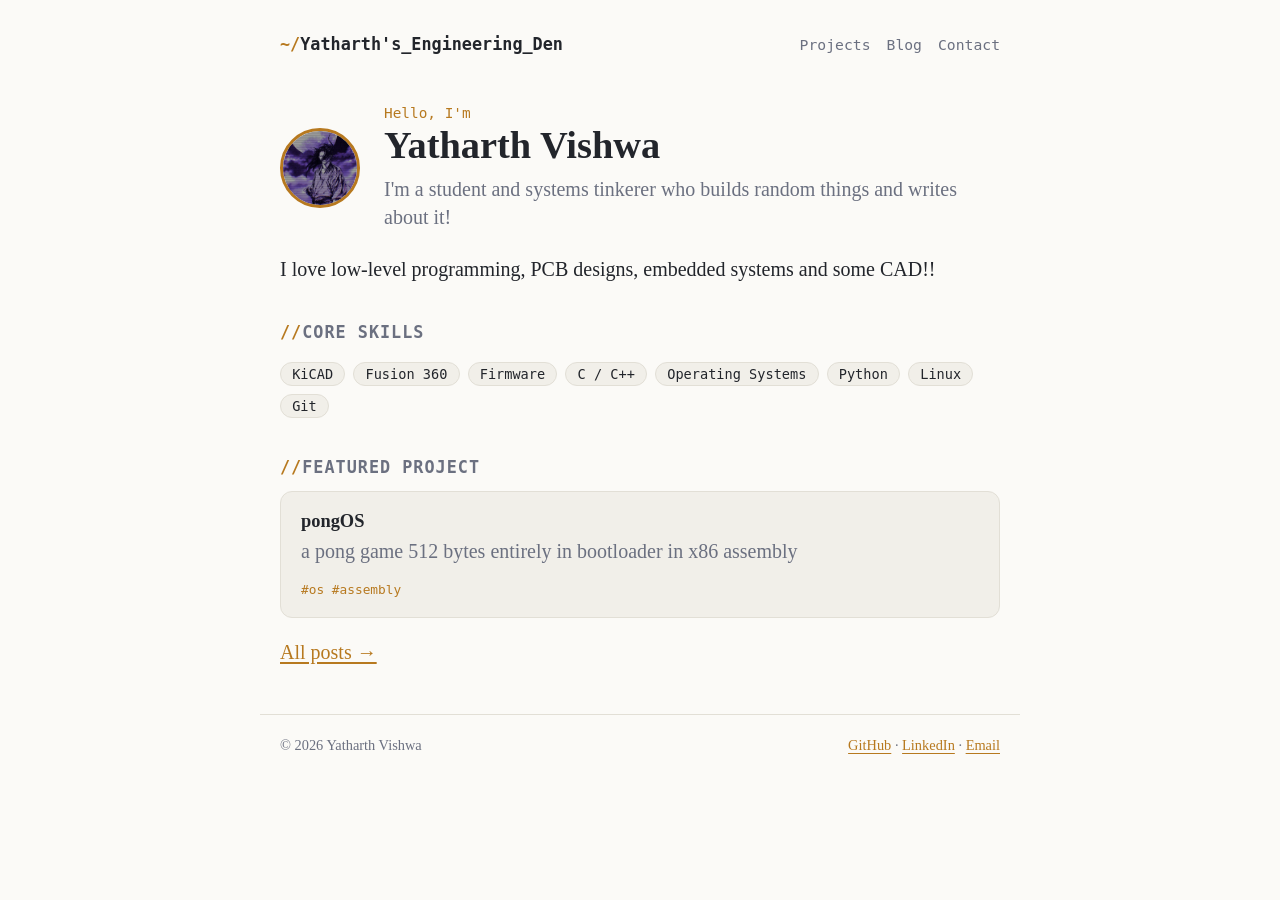
<file: index.html>
<!DOCTYPE html>
<html lang="en"><head><meta charset="utf-8">
<meta name="viewport" content="width=device-width, initial-scale=1">
<title>Yatharth's Den &amp; Builder</title>
<meta name="description" content="Portfolio and blog about my tech projects.">
<meta name="theme-color" content="#16181d">
<link rel="stylesheet" href="style.css"></head><body>
<header class="top"><a class="brand" href="index.html"><span class="prompt">~/</span>Yatharth's_Engineering_Den</a><nav><a href="projects.html">Projects</a><a href="blog.html">Blog</a><a href="contact.html">Contact</a></nav></header>
<main>

<section class="hero">
<img class="avatar" src="images/profile.jpeg" alt="Yatharth Vishwa">
<div>
<p class="eyebrow">Hello, I'm</p>
<h1>Yatharth Vishwa</h1>
<p class="lead">I'm a student and systems tinkerer who builds random things and writes about it!</p>
</div>
</section>

<p>I love low-level programming, PCB designs, embedded systems and some CAD!!</p>

<h2>Core skills</h2>
<ul class="chips"><li>KiCAD</li><li>Fusion 360</li><li>Firmware</li><li>C / C++</li><li>Operating Systems</li><li>Python</li><li>Linux</li><li>Git</li></ul>

<h2>Featured project</h2>
<a class="card" href="red/posts/pongos.html"><h3>pongOS</h3><p>a pong game 512 bytes entirely in bootloader in x86 assembly </p><span class="tags">#os #assembly</span></a>

<p><a href="blog.html">All posts &rarr;</a></p>

</main>
<footer>
<span>&copy; 2026 Yatharth Vishwa</span>
<span><a href="https://github.com/yatharthvishwa">GitHub</a> &middot; <a href="https://www.linkedin.com/in/yatharth-vishwa">LinkedIn</a> &middot; <a href="mailto:yatharth4665@gmail.com">Email</a></span>
</footer>
</body></html>
</file>
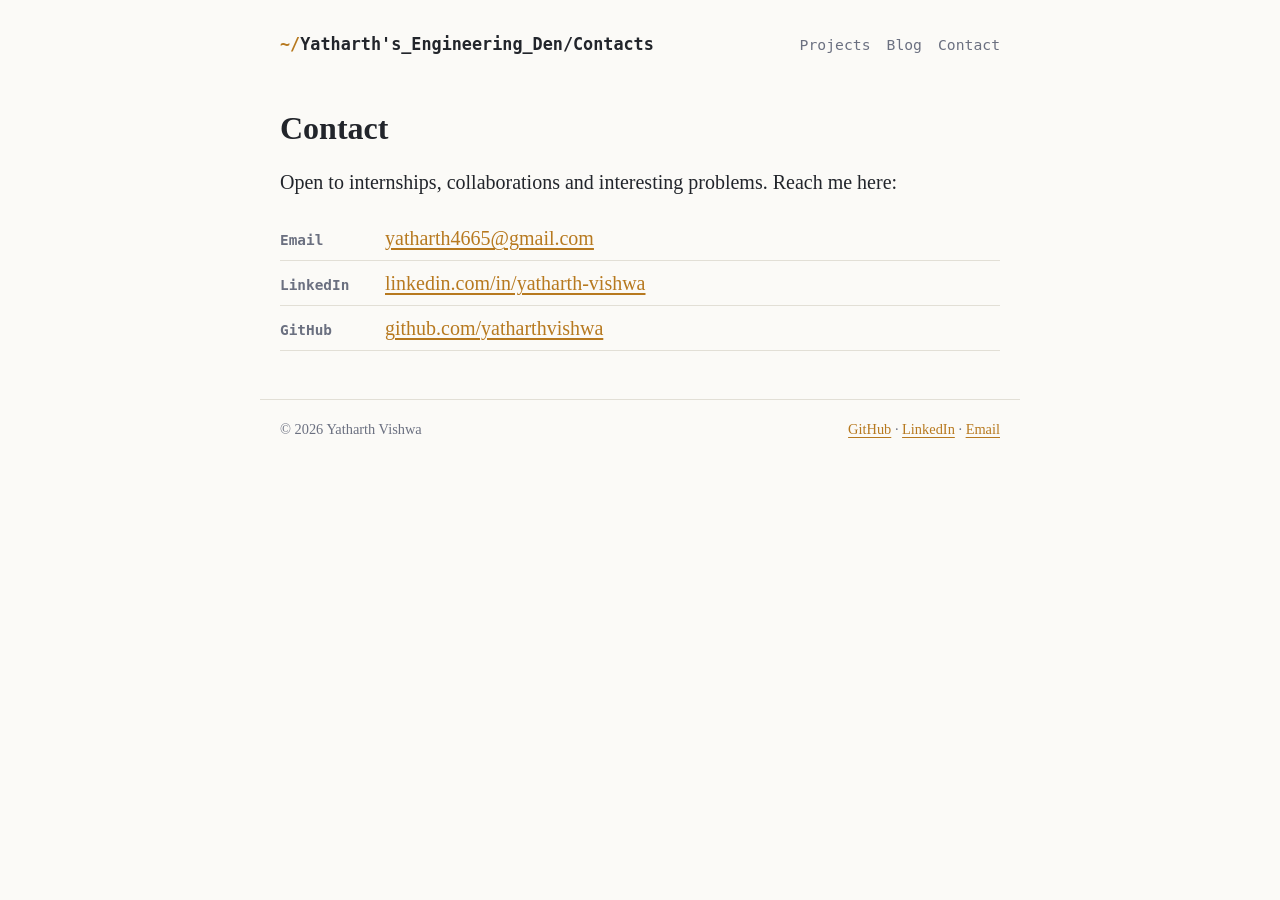
<file: contact.html>
<!DOCTYPE html>
<html lang="en"><head><meta charset="utf-8">
<meta name="viewport" content="width=device-width, initial-scale=1">
<title>Contact | Yatharth Vishwa</title>
<meta name="description" content="">
<meta name="theme-color" content="#16181d">
<link rel="stylesheet" href="style.css"></head><body>
<header class="top"><a class="brand" href="index.html"><span class="prompt">~/</span>Yatharth's_Engineering_Den/Contacts</a><nav><a href="projects.html">Projects</a><a href="blog.html">Blog</a><a href="contact.html">Contact</a></nav></header>
<main>

<h1>Contact</h1>
<p>Open to internships, collaborations and interesting problems. Reach me here:</p>
<ul class="contact">
<li><strong>Email</strong> <a href="mailto:yatharth4665@gmail.com">yatharth4665@gmail.com</a></li>
<li><strong>LinkedIn</strong> <a href="https://www.linkedin.com/in/yatharth-vishwa">linkedin.com/in/yatharth-vishwa</a></li>
<li><strong>GitHub</strong> <a href="https://github.com/yatharthvishwa">github.com/yatharthvishwa</a></li>
</ul>

</main>
<footer>
<span>&copy; 2026 Yatharth Vishwa</span>
<span><a href="https://github.com/yatharthvishwa">GitHub</a> &middot; <a href="https://www.linkedin.com/in/yatharth-vishwa">LinkedIn</a> &middot; <a href="mailto:yatharth4665@gmail.com">Email</a></span>
</footer>
</body></html>
</file>
<file: style.css>
:root{--bg:#16181d;--panel:#1e2128;--text:#d9dce2;--muted:#8b91a0;--accent:#c829f0;--line:#2b2f38;--mono:ui-monospace,SFMono-Regular,Menlo,Consolas,monospace;--code-comment:#8b91a0;--code-keyword:#c792ea;--code-number:#f78c6c;--code-name:#82aaff;--code-string:#c3e88d}
@media(prefers-color-scheme:light){:root{--bg:#fbfaf7;--panel:#f1efe9;--text:#22252b;--muted:#6b7080;--accent:#b7791f;--line:#e2dfd6;--code-comment:#626b7a;--code-keyword:#7c3aed;--code-number:#b54708;--code-name:#1d4ed8;--code-string:#287a3b}}
*{box-sizing:border-box}
html{scroll-behavior:smooth}
body{margin:0;background:var(--bg);color:var(--text);font:20px/1.4 "Times New Roman", Times, serif;}
main,.top,footer{max-width:760px;margin:0 auto;padding:0 1.25rem}
.top{display:flex;justify-content:space-between;align-items:center;flex-wrap:wrap;gap:.5rem;padding-top:1.4rem;padding-bottom:1.4rem}
.brand{font:700 1.05rem var(--mono);color:var(--text);text-decoration:none;overflow-wrap:anywhere}
.prompt{color:var(--accent)}
nav{display:flex;flex-wrap:wrap;gap:.5rem 1rem}
nav a{display:inline-flex;align-items:center;min-height:44px;font:.92rem var(--mono);color:var(--muted);text-decoration:none;padding:2px 0}
nav a:hover{color:var(--text);border-bottom:2px solid var(--accent)}
a{color:var(--accent);text-underline-offset:3px}
h1,h2,h3{line-height:1.25}
h1{font-size:2rem;margin:1.2rem 0 .4rem}
h2{font:700 1.05rem var(--mono);text-transform:uppercase;letter-spacing:.06em;color:var(--muted);margin:2.4rem 0 .8rem}
h2::before{content:"//";color:var(--accent)}
h3{margin:.1rem 0 .3rem;font-size:1.15rem}
img,video{max-width:100%;height:auto;border-radius:10px}
.hero{display:flex;gap:1.5rem;align-items:center;margin:1rem 0 1.5rem}
.hero h1{margin:0;font-size:clamp(1.8rem,9vw,2.4rem)}
.avatar{width:80px;height:80px;border-radius:50%;border:3px solid var(--accent);flex:none}
.eyebrow{font:.9rem var(--mono);color:var(--accent);margin:0}
.lead{color:var(--muted);margin:.4rem 0 0}
.muted,.meta{color:var(--muted)}
.meta{font-size:.92rem}
.chips{list-style:none;padding:0;display:flex;flex-wrap:wrap;gap:.5rem}
.chips li{font:.85rem var(--mono);border:1px solid var(--line);background:var(--panel);padding:.2rem .7rem;border-radius:999px}
.card,.post{display:block;background:var(--panel);border:1px solid var(--line);border-radius:12px;padding:1rem 1.25rem;margin:.9rem 0;color:var(--text);text-decoration:none;transition:border-color .15s,transform .15s}
.card:hover,.post:hover{border-color:var(--accent);transform:translateY(-2px)}
.card p,.post p{margin:.2rem 0 .5rem;color:var(--muted)}
.tags{font:.8rem var(--mono);color:var(--accent)}
.post{display:grid;grid-template-columns:110px 1fr;gap:1rem}
.post time{font:.82rem var(--mono);color:var(--muted);padding-top:.35rem}
.contact{list-style:none;padding:0}
.contact li{padding:.5rem 0;border-bottom:1px solid var(--line)}
.contact strong{display:inline-block;width:100px;font-family:var(--mono);font-size:.9rem;color:var(--muted)}
.back{font:.9rem var(--mono);text-decoration:none}
article h2{text-transform:none;font:700 1.4rem system-ui,sans-serif;color:var(--text);letter-spacing:0}
article h2::before{content:""}
pre{background:var(--panel);border:1px solid var(--line);border-left:3px solid var(--accent);padding:1rem;overflow-x:auto;border-radius:8px}
code{font-family:var(--mono);font-size:.9rem}
pre code{display:block;white-space:pre;tab-size:4}
.hljs-comment,.hljs-quote{color:var(--code-comment);font-style:italic}
.hljs-keyword,.hljs-selector-tag{color:var(--code-keyword)}
.hljs-number,.hljs-literal,.hljs-meta{color:var(--code-number)}
.hljs-built_in,.hljs-title,.hljs-type{color:var(--code-name)}
.hljs-string{color:var(--code-string)}
.video{position:relative;padding-bottom:56.25%;height:0;margin:1rem 0}
.video iframe{position:absolute;inset:0;width:100%;height:100%;border:0;border-radius:10px}
footer{display:flex;justify-content:space-between;flex-wrap:wrap;gap:.5rem;color:var(--muted);font-size:.9rem;border-top:1px solid var(--line);margin-top:3rem;padding-top:1.2rem;padding-bottom:2rem}
@media(max-width:560px){main,.top,footer{padding-left:1rem;padding-right:1rem}.top{align-items:flex-start;flex-direction:column;gap:.25rem;padding-top:1rem;padding-bottom:1rem}body{font-size:18px}.post{grid-template-columns:1fr;gap:0}.hero{flex-direction:row;align-items:center;gap:.875rem}.hero>div{min-width:0}.hero h1{font-size:clamp(1.45rem,7vw,2rem);overflow-wrap:anywhere}.hero .lead{font-size:.95rem}h2{margin-top:1.8rem}.chips{gap:.4rem}.chips li{padding:.35rem .7rem}footer{flex-direction:column}.contact li{display:flex;align-items:flex-start;gap:.5rem}.contact strong{width:auto;flex:0 0 5.5rem}.contact a{min-width:0;overflow-wrap:anywhere}}
</file>
